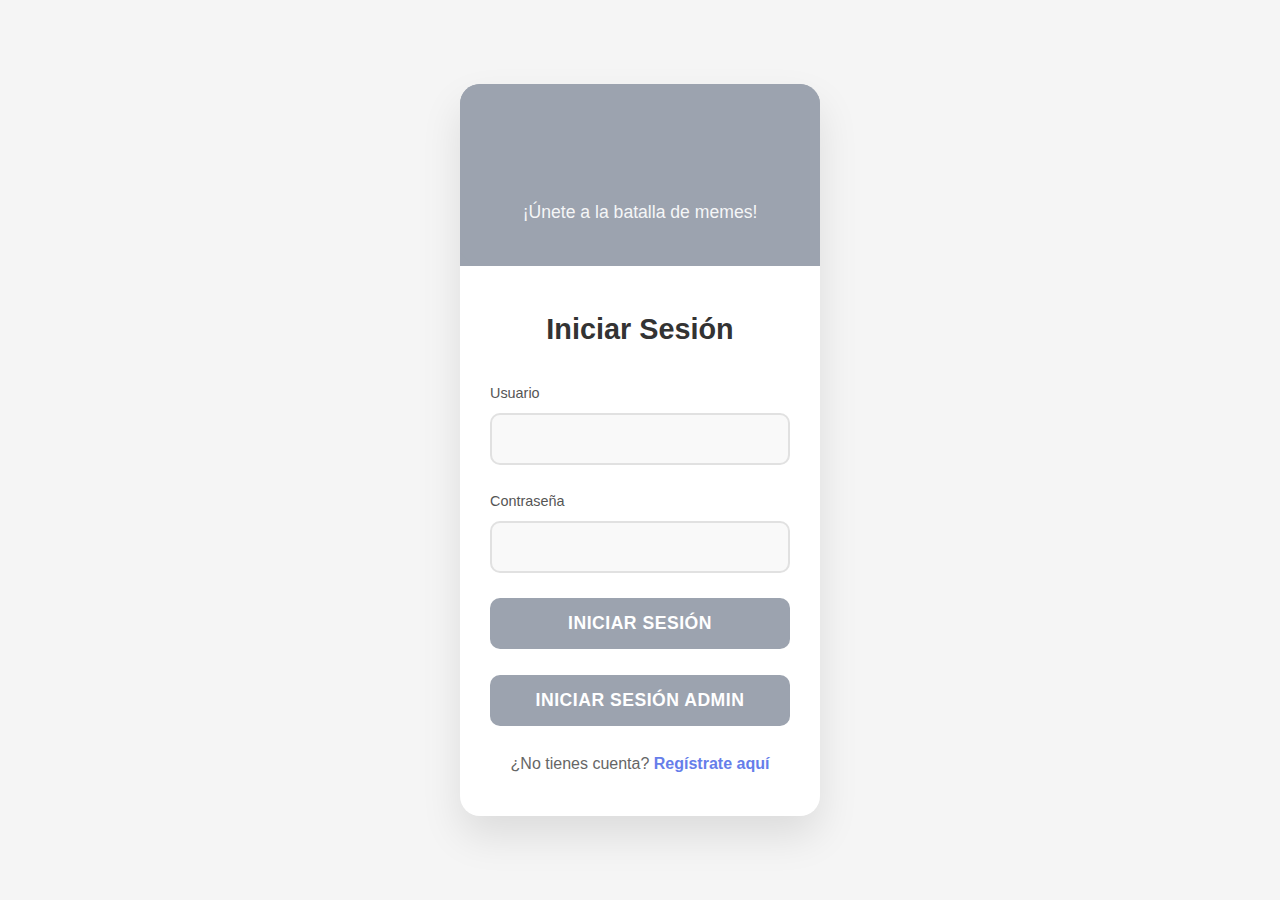
<file: login.html>
<!DOCTYPE html>
<html lang="es">
<head>
    <meta charset="UTF-8">
    <meta name="viewport" content="width=device-width, initial-scale=1.0">
    <title>MemeArena - Login</title>
    <link rel="stylesheet" href="css/styles.css">
</head>
<body>
    <div class="container" >
        <div class="login-container">
            <div class="logo" onclick="location.href='index.html'" style="cursor: pointer;">
                <h1>MemeArena</h1>
                <p>¡Únete a la batalla de memes!</p>
            </div>

            <div class="form-container">
                <!-- Form Toggle Controls (hidden) -->
                <input type="radio" id="show-signin" name="form-toggle" checked>
                <input type="radio" id="show-register" name="form-toggle">

                <!-- Sign In Form *****QUITAR LUEGO EL ONCLICK**** -->
                <div class="form-section signin-form"> 
                    <h2>Iniciar Sesión</h2>
                    <form action="#" method="POST">
                        <div class="input-group">
                            <label for="username">Usuario</label>
                            <input type="text" id="username" name="username" required>
                        </div>

                        <div class="input-group">
                            <label for="password">Contraseña</label>
                            <input type="password" id="password" name="password" required>
                        </div>

                        <button type="submit" class="btn btn-primary"  onclick="location.href='user.html'" style="cursor: pointer;">Iniciar Sesión</button>
                    <br> </br>
                        <button type="submit" class="btn btn-primary"  onclick="location.href='admin.html'" style="cursor: pointer;">Iniciar Sesión Admin</button>

                    </form>

                    <p class="switch-form">
                        ¿No tienes cuenta? 
                        <label for="show-register" class="form-link">Regístrate aquí</label>
                    </p>
                </div>

                <!-- Register Form *****QUITAR LUEGO EL ONCLICK**** -->
                <div class="form-section register-form">
                    <h2>Crear Cuenta</h2>
                    <form action="/register" method="POST">
                        <div class="input-group">
                            <label for="email">Email</label>
                            <input type="email" id="email" name="email" required>
                        </div>

                        <div class="input-group">
                            <label for="reg-password">Contraseña</label>
                            <input type="password" id="reg-password" name="password" required>
                        </div>

                        <button type="submit" class="btn btn-primary" onclick="location.href='user.html'" style="cursor: pointer;">Crear Cuenta</button>
                    </form>

                    <p class="switch-form">
                        ¿Ya tienes cuenta? 
                        <label for="show-signin" class="form-link">Inicia sesión aquí</label>
                    </p>
                </div>
            </div>
        </div>
    </div>
</body>
</html>
</file>
<file: css/styles.css>
/* === ARCHIVO PRINCIPAL QUE IMPORTA TODOS LOS DEMÁS === */
@import url('base.css');
@import url('layout.css');
@import url('components.css');
@import url('battles.css');
@import url('leaderboards.css');
@import url('responsive.css');
@import url('login.css');
</file>
